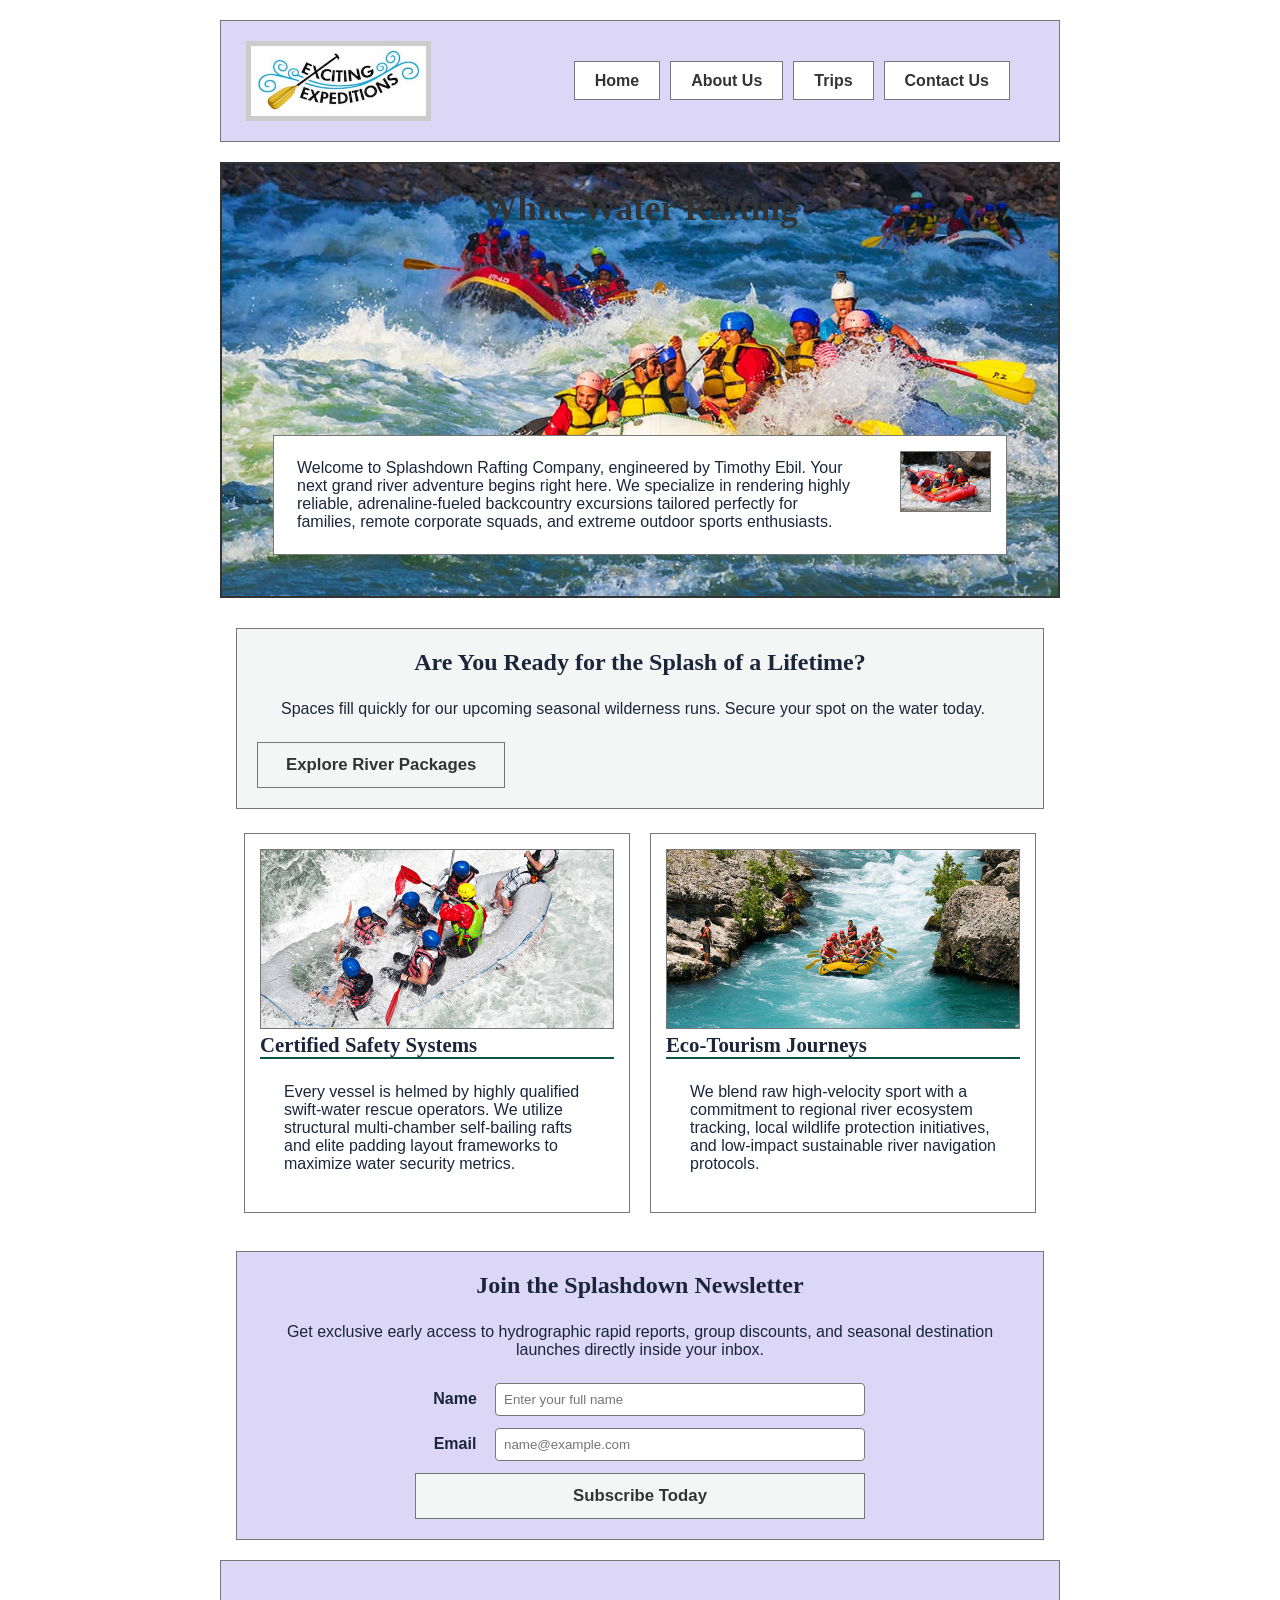
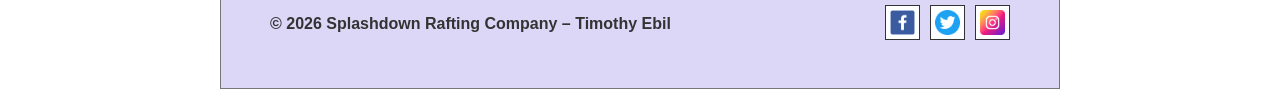
<file: wwr/index.html>
<!DOCTYPE html>
<html lang="en-US">

<head>
    <meta charset="UTF-8">
    <meta name="viewport" content="width=device-width, initial-scale=1.0">
    <meta name="description"
      content="Welcome to Splashdown Rafting Company. Book premier commercial white water rapid excursions, explore group packages, and register for our seasonal wild river runs.">
    <meta name="author" content="Timothy Ebil">
    <title>Home - Splashdown Rafting Company</title>
    <link rel="stylesheet" href="styles/rafting.css">
</head>

<body>
    <header>
        <img src="images/logo.jpg" alt="Splashdown Rafting Site Logo" class="logo">
        <nav>
            <ul>
                <li><a href="index.html">Home</a></li>
                <li><a href="about.html">About Us</a></li>
                <li><a href="trips.html">Trips</a></li>
                <li><a href="contact.html">Contact Us</a></li>
            </ul>
        </nav>
    </header>

    <main>
        <!-- Hero Section Container with Overlapping Absolute Elements -->
        <div class="hero">
            <img src="images/hero-rafting.jpg"
              alt="Commercial white water raft navigating a massive river drop rapid">
            <h1>White Water Rafting</h1>
            <article>
                <p>Welcome to Splashdown Rafting Company, engineered by Timothy Ebil. Your next
                    grand river adventure begins right here. We specialize in rendering highly
                    reliable, adrenaline-fueled backcountry excursions tailored perfectly for
                    families, remote corporate squads, and extreme outdoor sports enthusiasts.</p>
                <img src="images/adventure1.jpg"
                  alt="Excited rafters high-fiving after successfully navigating a river rapid run">
            </article>
        </div>

        <!-- Call to Action Section linking to Trips Page -->
        <section class="cta-banner">
            <h2>Are You Ready for the Splash of a Lifetime?</h2>
            <p>Spaces fill quickly for our upcoming seasonal wilderness runs. Secure your spot on
                the water today.</p>
            <a href="trips.html" class="cta-link-btn">Explore River Packages</a>
        </section>

        <!-- Advanced Main CSS Grid Feature Block Layout -->
        <section class="home-feature-grid">
            <div class="feature-card">
                <img src="images/adventure2.jpg"
                  alt="Close up view of high-grade safety helmet and equipment">
                <h3>Certified Safety Systems</h3>
                <p>Every vessel is helmed by highly qualified swift-water rescue operators. We
                    utilize structural multi-chamber self-bailing rafts and elite padding layout
                    frameworks to maximize water security metrics.</p>
            </div>
            <div class="feature-card">
                <img src="images/adventure3.jpg"
                  alt="Beautiful canyon river views during high sunset hours">
                <h3>Eco-Tourism Journeys</h3>
                <p>We blend raw high-velocity sport with a commitment to regional river ecosystem
                    tracking, local wildlife protection initiatives, and low-impact sustainable
                    river navigation protocols.</p>
            </div>
        </section>

        <!-- Semantic Interactive Newsletter Sign-up Form -->
        <section class="newsletter-section">
            <h2>Join the Splashdown Newsletter</h2>
            <p>Get exclusive early access to hydrographic rapid reports, group discounts, and
                seasonal destination launches directly inside your inbox.</p>
            <form action="#" method="post" class="newsletter-form">
                <div class="form-item">
                    <label for="newsname">Name</label>
                    <input type="text" id="newsname" name="newsname" required
                      placeholder="Enter your full name">
                </div>
                <div class="form-item">
                    <label for="newsemail">Email</label>
                    <input type="email" id="newsemail" name="newsemail" required
                      placeholder="name@example.com">
                </div>
                <button type="submit" class="form-submit-btn">Subscribe Today</button>
            </form>
        </section>
    </main>

    <footer>
        <p>&copy; 2026 Splashdown Rafting Company – Timothy Ebil</p>
        <nav class="socialmedia">
            <a href="https://facebook.com" target="_blank"><img src="images/facebook-icon.png"
                  alt="Visit Splashdown Rafting on our official Facebook profile page"></a>
            <a href="https://twitter.com" target="_blank"><img src="images/twitter-icon.png"
                  alt="Visit Splashdown Rafting on our official Twitter status page"></a>
            <a href="https://instagram.com" target="_blank"><img src="images/instagram-icon.png"
                  alt="Visit Splashdown Rafting on our official Instagram media page"></a>
        </nav>
    </footer>
</body>

</html>
</file>
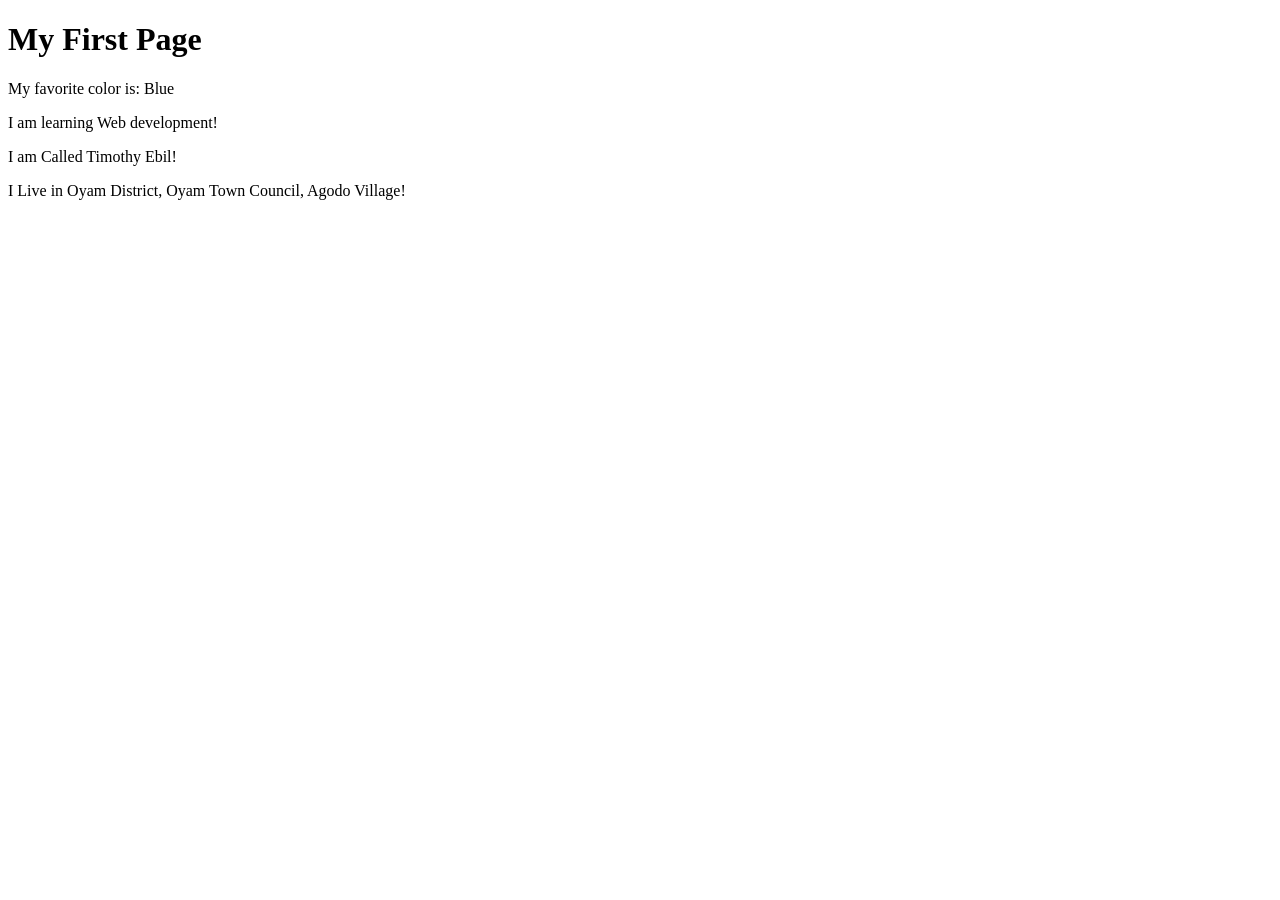
<file: week01/first-page.html>
<!DOCTYPE html>
<html lang="en">

<head>
    <meta charset="UTF-8">
    <meta name="viewport" content="width=device-width, initial-scale=1.0">
    <title>My First Page</title>
</head>

<body>
    <h1>My First Page</h1>
    <p>My favorite color is: Blue </p>
    <p>I am learning Web development!</p>
    <p>I am Called Timothy Ebil!</p>
    <p>I Live in Oyam District, Oyam Town Council, Agodo Village!</p>
</body>

</html>
</file>
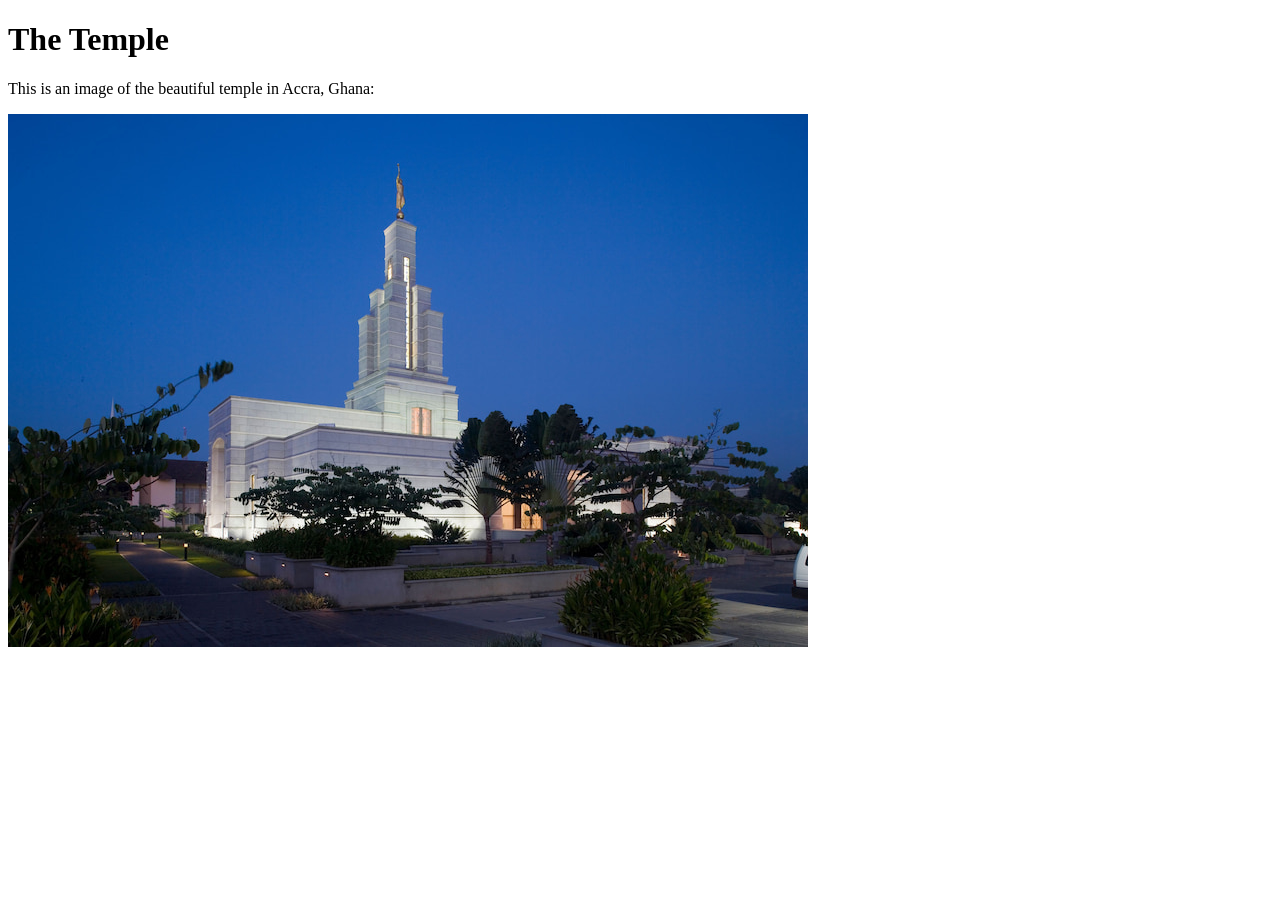
<file: week01/images-solution.html>
<!DOCTYPE html>
<html lang="en">

<head>
    <meta charset="UTF-8">
    <meta name="viewport" content="width=device-width, initial-scale=1.0">
    <title>Temple Image</title>
</head>

<body>
    <h1>The Temple</h1>
    <p>This is an image of the beautiful temple in Accra, Ghana:</p>
    <img src="images/temple-small.jpg" alt="The Accra Ghana Temple">

</body>

</html>
</file>
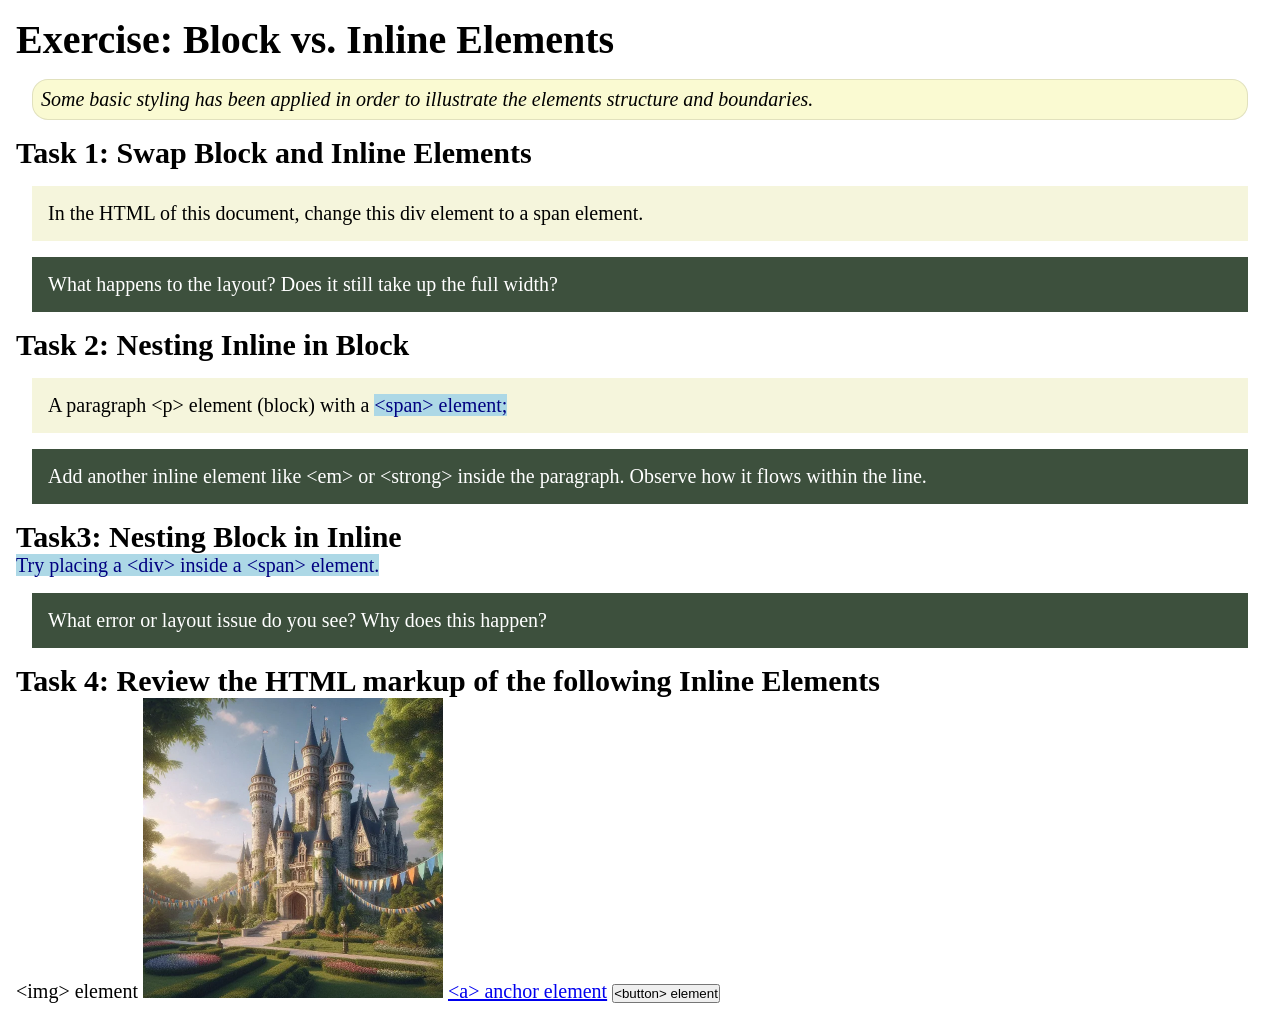
<file: week02/block-vs-inline.html>
<!DOCTYPE html>
<html lang="en">

<head>
    <meta charset="UTF-8">
    <meta name="viewport" content="width=device-width, initial-scale=1.0">
    <title>Exercise: Block vs. Inline Elements</title>
    <link rel="stylesheet" href="styles/block-vs-inline.css">
</head>

<body>
    <main>
        <h1>Exercise: Block vs. Inline Elements</h1>
        <p class="note">Some basic styling has been applied in order to illustrate the elements structure and
            boundaries.</p>

        <h2>Task 1: Swap Block and Inline Elements</h2>
        <div>In the HTML of this document, change this div element to a span element.</div>

        <p class="question">What happens to the layout? Does it still take up the full width?</p>

        <h2>Task 2: Nesting Inline in Block</h2>
        <p>A paragraph &lt;p&gt; element (block) with a <span>&lt;span&gt; element;</span></p>
        <p class="question">Add another inline element like &lt;em&gt; or &lt;strong&gt; inside the paragraph. Observe
            how it flows within the line.</p>

        <h2>Task3: Nesting Block in Inline</h2>
        <span>Try placing a &lt;div&gt; inside a &lt;span&gt; element.</span>
            <p class="question">What error or layout issue do you see? Why does this happen?</p>


            <h2>Task 4: Review the HTML markup of the following Inline Elements</h2>
        &lt;img&gt; element
        <img src="images/castle.webp" alt="placeholder image (images are inline)" width="300" height="300">
        <a href="https://churchofjesuschrist.org">&lt;a&gt; anchor element</a>
        <button type="button">&lt;button&gt; element</button>
    </main>
</body>

</html>
</file>
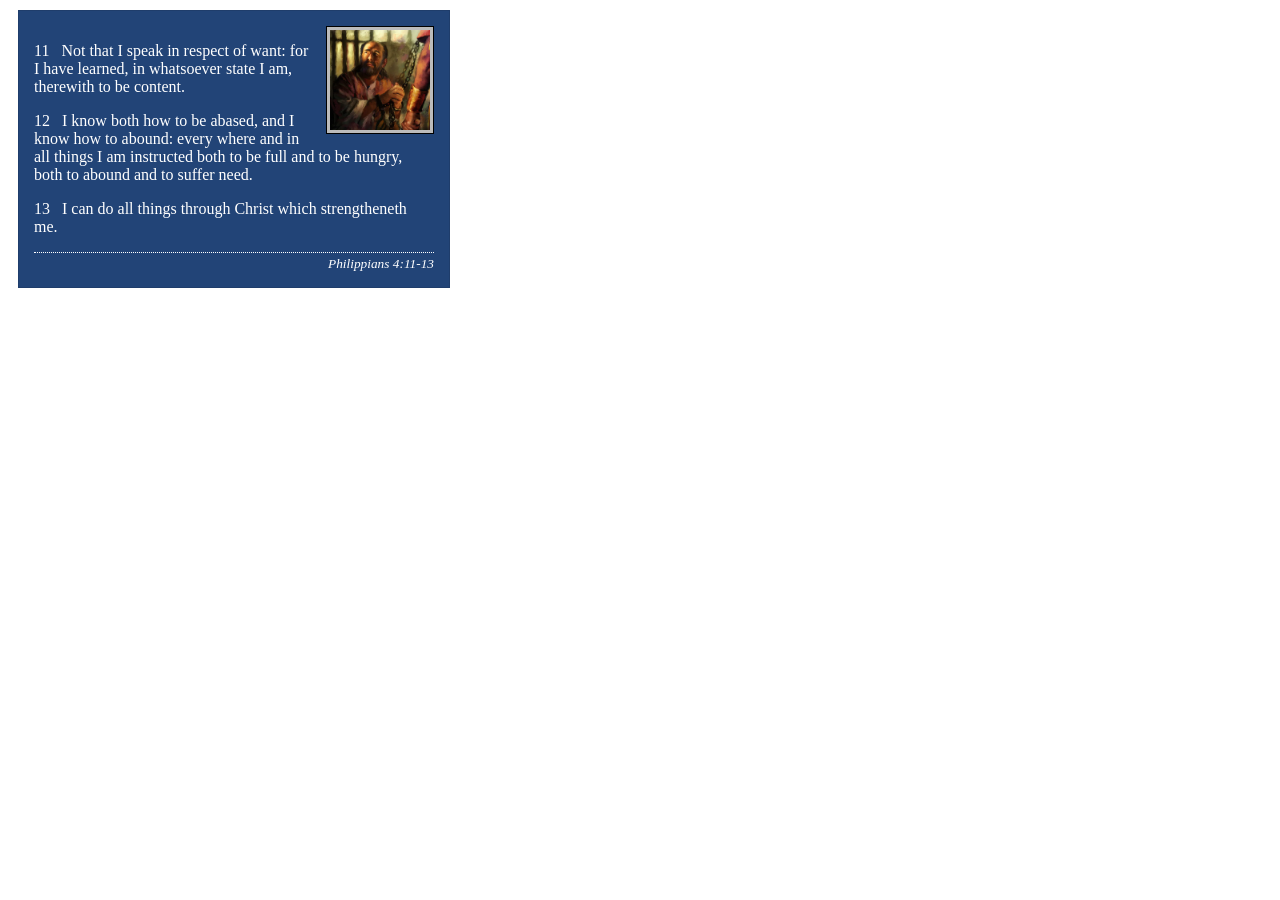
<file: week02/box-model-solution.html>
<!DOCTYPE html>
<html lang="en">
<head>
    <meta charset="UTF-8">
    <meta name="viewport" content="width=device-width, initial-scale=1.0">
    <title>Box Model Activity</title>
    <link rel="stylesheet" href="styles/box-model-solution.css">
</head>
<body>
    <main>
        <div class="callout">
            <img src="images/apostle-paul-imprisoned.webp" alt="Paul the Apostle - Imprisoned in Rome" width="200" height="200">
            <blockquote>
                <p>11 &nbsp; Not that I speak in respect of want: for I have learned, in whatsoever state I am, therewith to be content.</p>
                <p>12 &nbsp; I know both how to be abased, and I know how to abound: every where and in all things I am instructed both to be full and to be hungry, both to abound and to suffer need.</p>
                <p>13 &nbsp; I can do all things through Christ which strengtheneth me.</p>
            </blockquote>
            <cite>Philippians 4:11-13</cite>
        </div>
    </main>
</body>
</html>
</file>
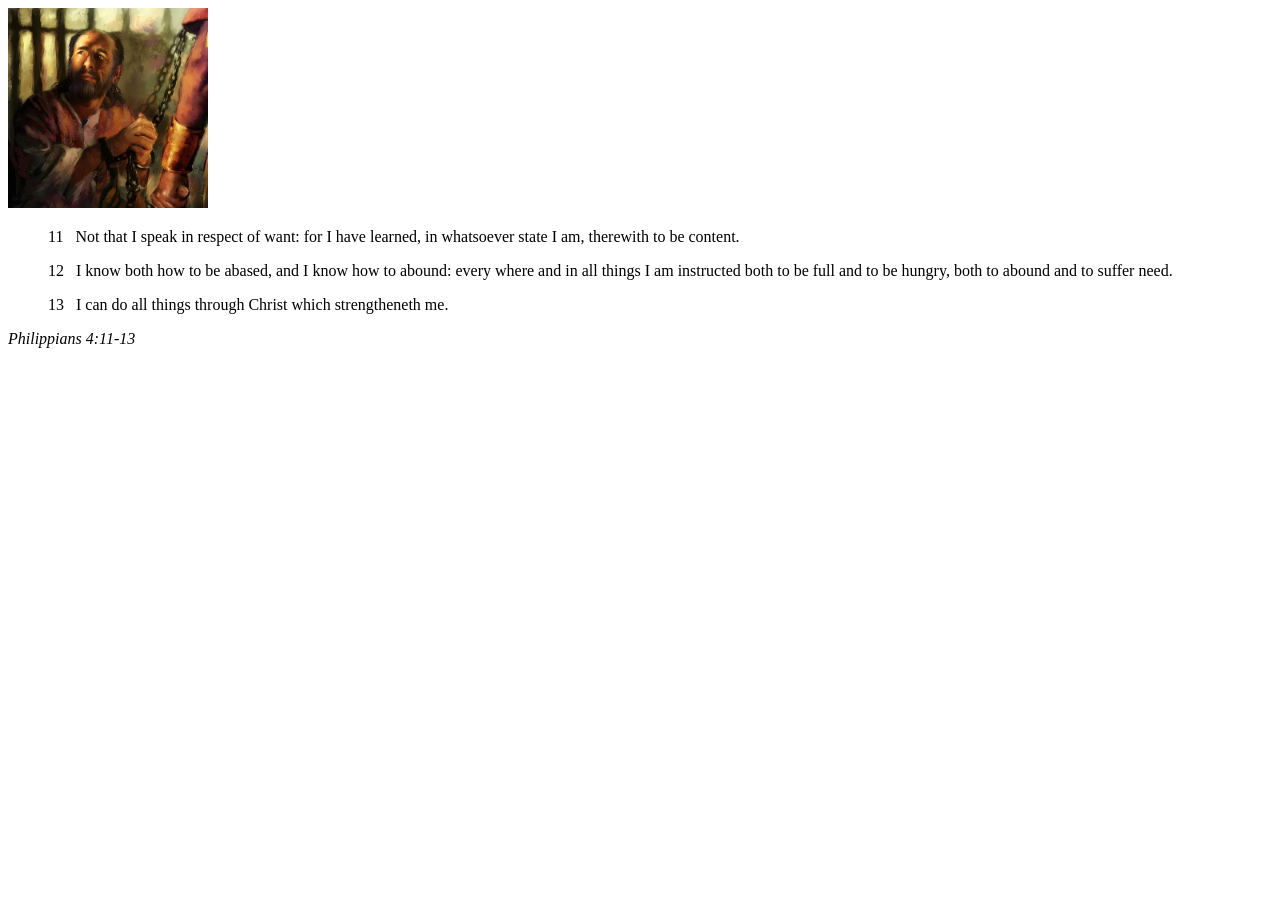
<file: week02/box-model.html>
<!DOCTYPE html>
<html lang="en">
<head>
    <meta charset="UTF-8">
    <meta name="viewport" content="width=device-width, initial-scale=1.0">
    <title>Box Model Activity</title>
</head>
<body>
    <main>
        <div class="callout">
            <img src="images/apostle-paul-imprisoned.webp" alt="Paul the Apostle - Imprisoned in Rome" width="200" height="200">
            <blockquote>
                <p>11 &nbsp; Not that I speak in respect of want: for I have learned, in whatsoever state I am, therewith to be content.</p>
                <p>12 &nbsp; I know both how to be abased, and I know how to abound: every where and in all things I am instructed both to be full and to be hungry, both to abound and to suffer need.</p>
                <p>13 &nbsp; I can do all things through Christ which strengtheneth me.</p>
            </blockquote>
            <cite>Philippians 4:11-13</cite>
        </div>
    </main>
</body>
</html>
</file>
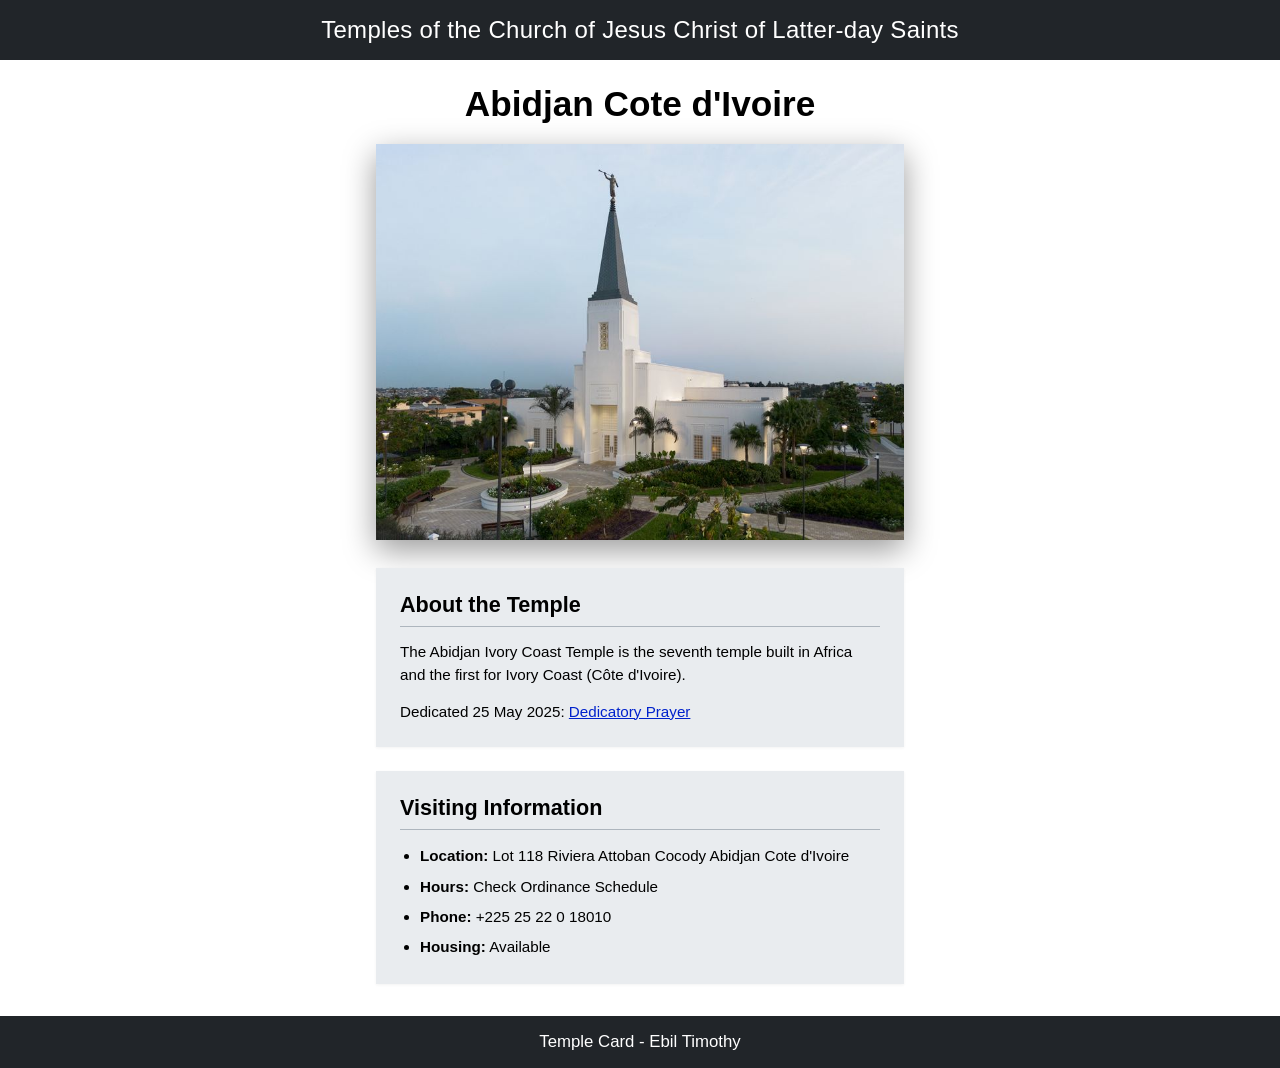
<file: week02/temple.html>
<!DOCTYPE html>
<html lang="en">

<head>
    <meta charset="UTF-8">
    <meta name="viewport" content="width=device-width, initial-scale=1.0">
    <title>Abidjan Cote d'Ivoire Temple Card</title>
    <!-- Links to the external style sheet in the subfolder -->
    <link rel="stylesheet" href="styles/temple.css">
</head>

<body>
    <header>
        <h1>Temples of the Church of Jesus Christ of Latter-day Saints</h1>
    </header>

    <main>
        <h2>Abidjan Cote d'Ivoire</h2>

        <!-- Main Temple Image Asset -->
        <img src="images/abidjan-ivory-coast.jpeg" alt="Abidjan Cote d'Ivoire Temple">

        <!-- Informational Section Container Cards -->
        <section class="info-block">
            <h3>About the Temple</h3>
            <p>The Abidjan Ivory Coast Temple is the seventh temple built in Africa and the first
                for Ivory Coast (Côte d'Ivoire).</p>
            <p>Dedicated 25 May 2025: <a
                  href="https://www.churchofjesuschrist.org/temples/dedicatory-prayer/abidjan-ivory-coast-temple/2025-05-25?lang=eng"
                  target="_blank" rel="noopener noreferrer">Dedicatory Prayer</a></p>
        </section>

        <section class="info-block">
            <h3>Visiting Information</h3>
            <ul>
                <li><strong>Location:</strong> Lot 118 Riviera Attoban Cocody Abidjan Cote d'Ivoire
                </li>
                <li><strong>Hours:</strong> Check Ordinance Schedule</li>
                <li><strong>Phone:</strong> +225 25 22 0 18010</li>
                <li><strong>Housing:</strong> Available</li>
            </ul>
        </section>
    </main>

    <footer>
        <p>Temple Card - Ebil Timothy</p>
    </footer>
</body>

</html>
</file>
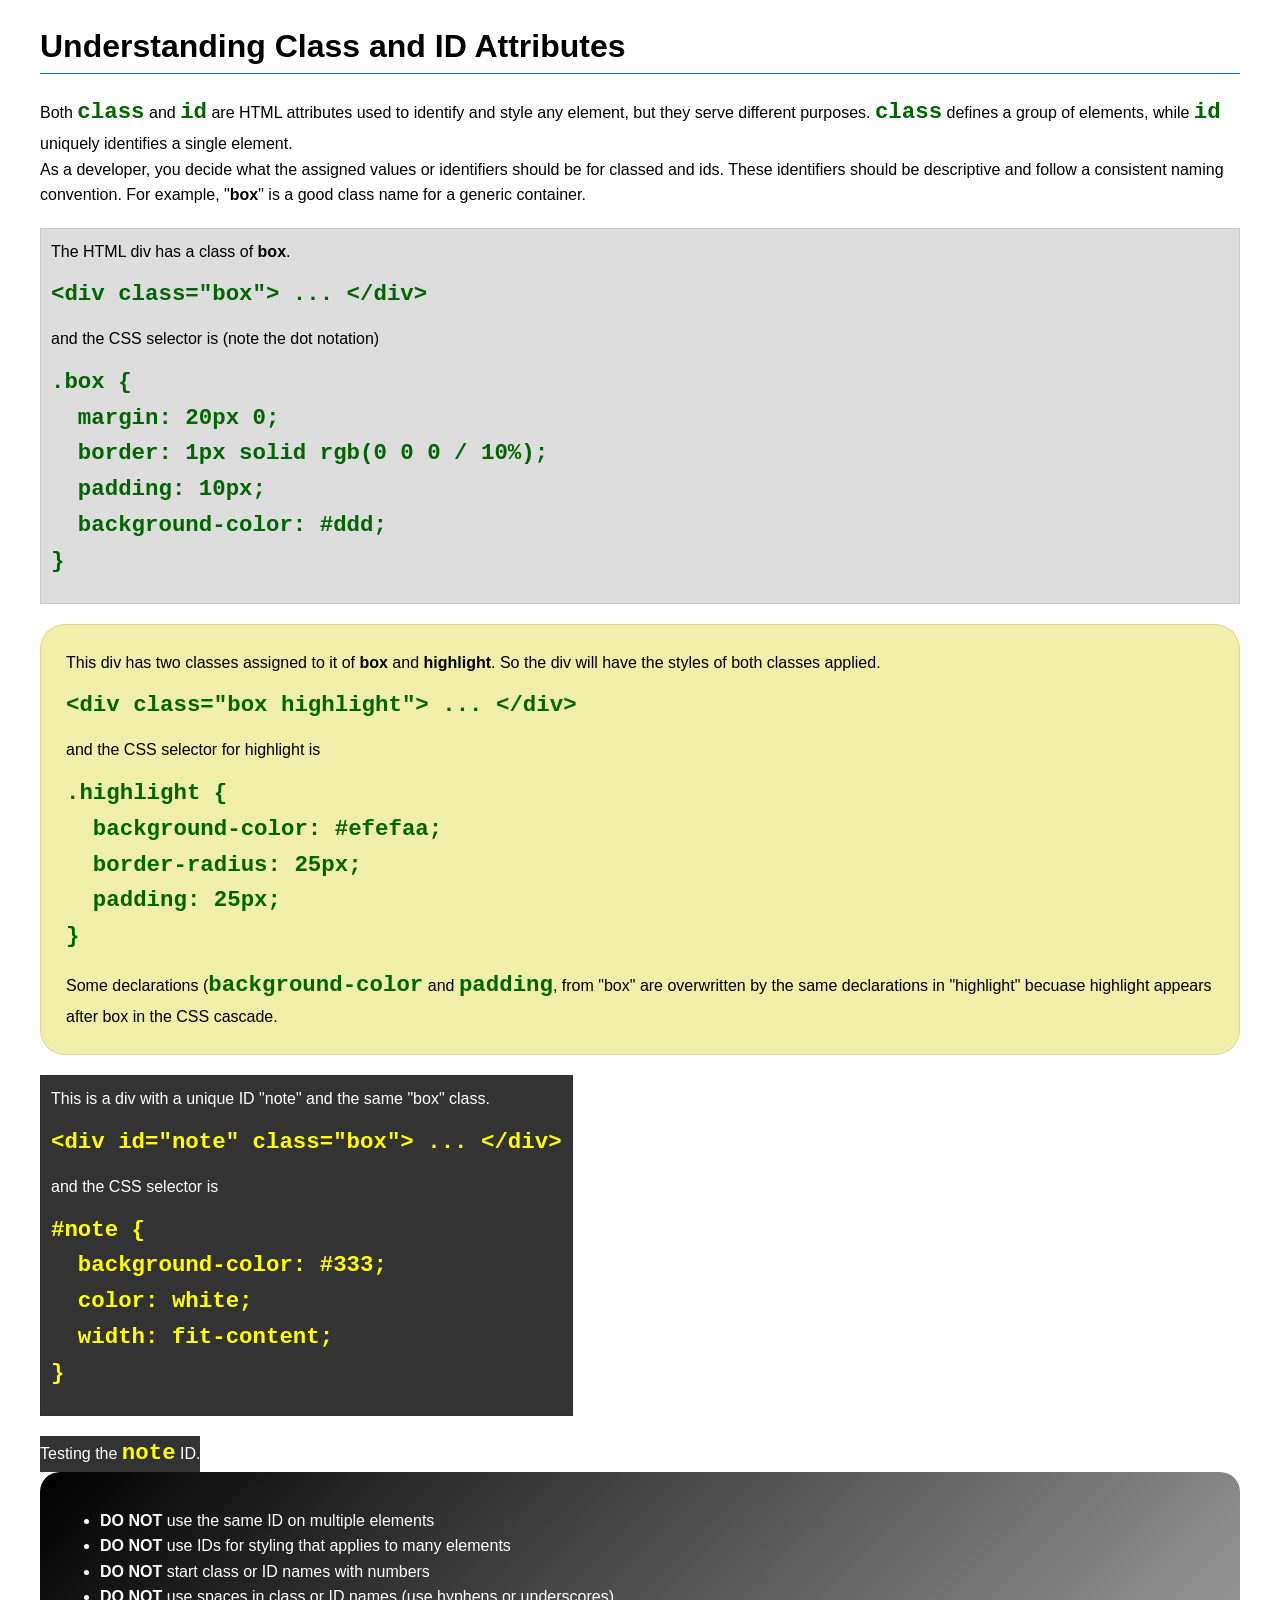
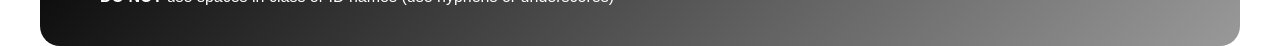
<file: week03/class-and-id.html>
<!DOCTYPE html>
<html lang="en">

<head>
    <meta charset="UTF-8">
    <meta name="viewport" content="width=device-width, initial-scale=1.0">
    <title>Class vs ID Attributes</title>
    <link rel="stylesheet" href="styles/class-and-id.css">
</head>

<body>
    <h1>Understanding Class and ID Attributes</h1>
    <p>Both <code>class</code> and <code>id</code> are HTML attributes used to identify and style any element, but they
        serve different purposes. <code>class</code> defines a group of elements, while <code>id</code> uniquely
        identifies a single element.</p>
    <p>As a developer, you decide what the assigned values or identifiers should be for classed and ids. These
        identifiers should be
        descriptive and follow a consistent naming convention. For example, "<strong>box</strong>" is a good class name
        for a generic container.</p>
    <div class="box">
        <p>The HTML div has a class of <strong>box</strong>.</p>
        <pre><code class="html">&lt;div class="box"&gt; ... &lt;/div&gt;</code></pre>
        and the CSS selector is (note the dot notation)
        <pre><code class="css">.box {
  margin: 20px 0;
  border: 1px solid rgb(0 0 0 / 10%);
  padding: 10px;
  background-color: #ddd; 
}</code></pre>
    </div>

    <div class="box highlight">
        <p>This div has two classes assigned to it of <strong>box</strong> and <strong>highlight</strong>. So the div
            will have the styles of both classes applied.</p>
        <pre><code class="html">&lt;div class="box highlight"&gt; ... &lt;/div&gt;</code></pre>
        and the CSS selector for highlight is
        <pre><code class="css">.highlight {
  background-color: #efefaa;
  border-radius: 25px;
  padding: 25px;
}</code></pre>
<p>Some declarations (<code>background-color</code> and <code>padding</code>, from "box" are overwritten by the same declarations in "highlight" becuase highlight appears after box in the CSS cascade.</p>
    </div>

    <div id="note" class="box">
        <p>This is a div with a unique ID "note" and the same "box" class.</p>
        <pre><code class="html">&lt;div id="note" class="box"&gt; ... &lt;/div&gt;</code></pre>
        and the CSS selector is
        <pre><code class="css">#note {
  background-color: #333;
  color: white;
  width: fit-content;
}</code></pre>
    </div>

    <div id="note">
        <p>Testing the <code>note</code> ID.</p>
    </div>

    <section id="best-practice">
        <ul>
            <li><strong>DO NOT</strong> use the same ID on multiple elements</li>
            <li><strong>DO NOT</strong> use IDs for styling that applies to many elements</li>
            <li><strong>DO NOT</strong> start class or ID names with numbers</li>
            <li><strong>DO NOT</strong> use spaces in class or ID names (use hyphens or underscores)</li>
        </ul>
    </section>




</body>

</html>
</file>
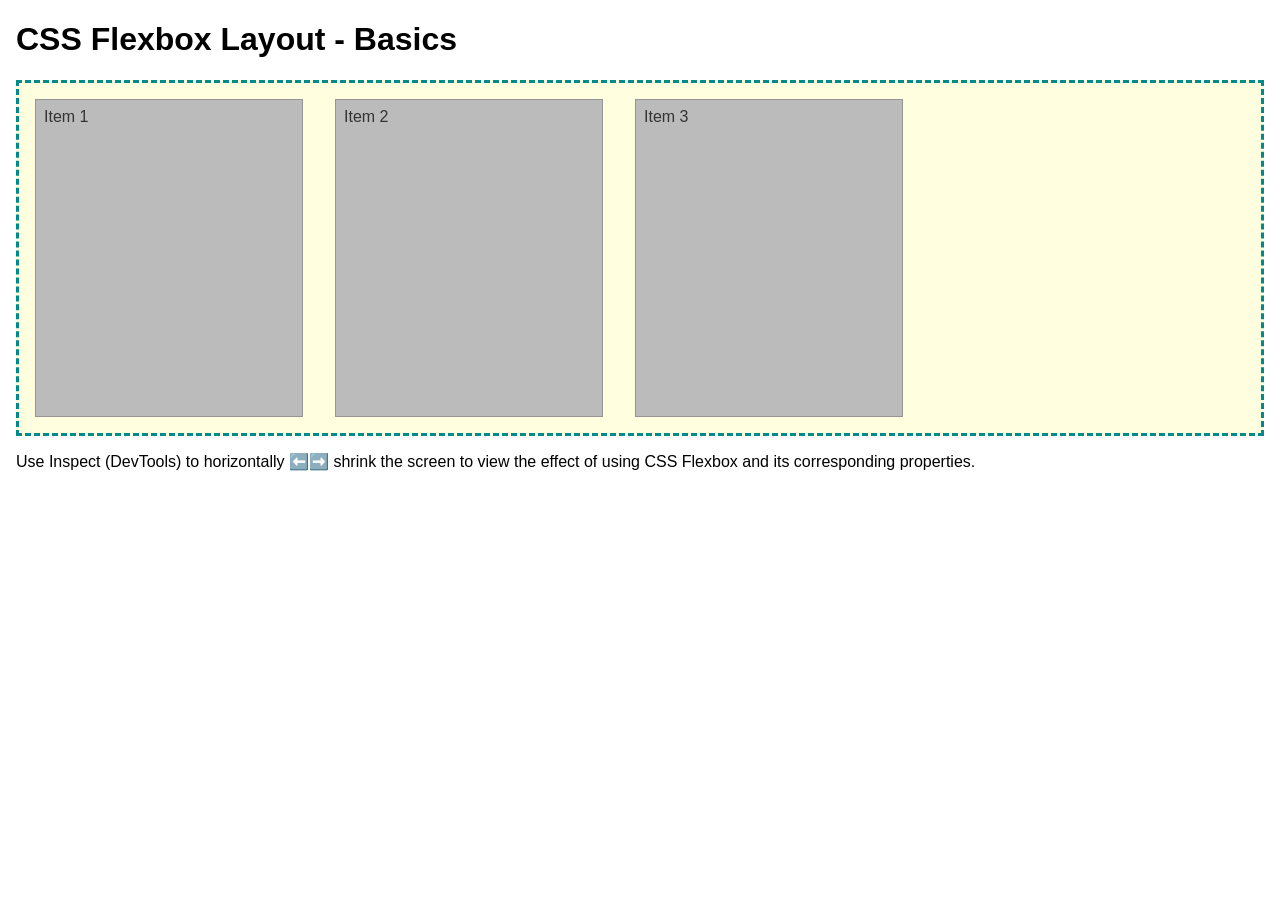
<file: week04/flexbox-layout.html>
<!DOCTYPE html>
<html lang="en">
<head>
    <meta charset="UTF-8">
    <meta name="viewport" content="width=device-width, initial-scale=1.0">
    <title>CSS Flexbox Layout - Basics</title>
    <link rel="stylesheet" href="styles/flexbox.css">
</head>
<body>
    <main>
        <h1>CSS Flexbox Layout - Basics</h1>
        <div class="flex-container">
            <div class="flex-item item1">Item 1</div>
            <div class="flex-item item2">Item 2</div>
            <div class="flex-item item3">Item 3</div>
        </div>
        <p>Use Inspect (DevTools) to horizontally ⬅️➡️ shrink the screen to view the effect of using CSS Flexbox and its corresponding properties.</p>
    </main>
</body>
</html>
</file>
<file: wwr/styles/rafting.css>
/* ==========================================
   1. VARIABLES & STANDARDISED HEX SCHEME
   ========================================== */
:root {
    --primary: #0b5345;
    /* Deep Teal */
    --secondary: #d35400;
    /* Safety Orange Accent */
    --dark-navy: #1b263b;
    /* Dark Navy Text */
    --yellow: #f1c40f;
    /* Sun Yellow Accent */
    --white: #ffffff;
    --purple-tint: #dcd6f7;
    /* Header/Footer Tint */
    --light-gray: #f4f6f6;
    --dark-gray: #333333;
    --border-color: #777777;
    --heading-font: "Times New Roman", "Georgia", serif;
    --body-font: Arial, Helvetica, sans-serif;
}

/* ==========================================
   2. BOX-MODEL RESET & SHARED TYPOGRAPHY
   ========================================== */
* {
    margin: 0;
    /* FIXED: Replaced illegal hex code with valid numeric 0 */
    padding: 0;
    /* FIXED: Replaced illegal hex code with valid numeric 0 */
    box-sizing: border-box;
}

body {
    font-family: var(--body-font);
    color: var(--dark-navy);
    background-color: var(--white);
}

/* Unified layout width constraints across all viewport containers */
header,
main,
footer {
    width: 840px;
    margin: 20px auto;
}

h1,
h2,
h3 {
    font-family: var(--heading-font);
    color: var(--dark-navy);
    text-align: center;
}

nav,
p,
section,
article,
fieldset {
    margin: 16px;
    padding: 8px;
}

.socialmedia a {
    text-decoration: none;
}

/* ==========================================
   3. SHARED BRANDING LAYOUT MATRICES (GRID / FLEX)
   ========================================== */
header,
footer {
    display: grid;
    grid-template-columns: 1fr auto;
    align-items: center;
    background-color: var(--purple-tint);
    padding: 20px 25px;
    border: 1px solid var(--border-color);
}

header .logo {
    max-height: 80px;
    background-color: #cccccc;
    padding: 5px;
}

header nav ul,
.socialmedia {
    list-style: none;
    /* FIXED: Replaced illegal hex code with valid 'none' keyword */
    display: flex;
    gap: 10px;
}

header nav a {
    text-decoration: none;
    font-weight: bold;
    color: var(--dark-gray);
    padding: 10px 20px;
    border: 1px solid var(--border-color);
    background-color: var(--white);
    transition: all 0.2s ease-in-out;
}

header nav a:hover {
    color: var(--yellow);
    background-color: var(--secondary);
    border-color: var(--secondary);
}

/* ==========================================
   4. COMPRESSED COMPONENT INTERFACE SHARDS (BUTTONS)
   ========================================== */
.cta-link-btn,
.form-submit-btn,
.contact-cta-btn {
    display: inline-block;
    padding: 12px 28px;
    background-color: var(--light-gray);
    color: var(--dark-gray);
    border: 1px solid var(--border-color);
    text-decoration: none;
    font-weight: bold;
    font-size: 1.05rem;
    cursor: pointer;
    transition: all 0.2s ease-in-out;
}

.cta-link-btn:hover,
.form-submit-btn:hover,
.contact-cta-btn:hover {
    color: var(--white);
    background-color: var(--secondary);
    border-color: var(--secondary);
}

/* ==========================================
   5. ABSOLUTE HERO POSITIONING MODULE
   ========================================== */
.hero {
    position: relative;
    border: 2px solid var(--dark-gray);
}

.hero > img {
    display: block;
    width: 100%;
    height: auto;
}

.hero h1 {
    position: absolute;
    top: 15px;
    width: 100%;
    padding: 10px;
    font-size: 2.2rem;
    color: var(--dark-gray);
}

.hero article {
    position: absolute;
    bottom: 25px;
    left: 35px;
    right: 35px;
    background-color: #ffffff;
    border: 1px solid var(--border-color);
    padding: 15px;
}

.hero article p {
    width: 82%;
    float: left;
    margin: 0;
    /* FIXED: Replaced illegal hex code with valid numeric 0 */
}

.hero article img {
    float: right;
    width: 13%;
    border: 1px solid var(--border-color);
    background-color: #cccccc;
}

.hero article::after,
.trip-card::after {
    content: "";
    display: table;
    clear: both;
}

/* ==========================================
   6. SHARED PAGE SECTION STYLING (GRID INTERNALS)
   ========================================== */
.history,
.adventure,
.cta-banner,
.newsletter-section,
.employee-section,
.trips-intro,
.trips-table-section {
    background-color: var(--light-gray);
    border: 1px solid var(--border-color);
    padding: 20px;
    margin-top: 30px;
}

.history h2,
.adventure h2,
.trips-table-section h2 {
    margin-bottom: 15px;
    font-size: 1.8rem;
}

.history-container,
.home-feature-grid,
.contact-layout-grid,
.adventure-grid,
.employee-grid {
    display: grid;
    gap: 20px;
}

.history-container {
    grid-template-columns: 1fr 200px 1fr;
    align-items: start;
}

.home-feature-grid {
    grid-template-columns: 1fr 1fr;
}

.adventure-grid {
    grid-template-columns: repeat(5, 1fr);
}

.employee-grid {
    grid-template-columns: repeat(3, 1fr);
    margin-top: 20px;
}

.history-img,
.feature-card img,
.adventure-grid img,
.trip-card img {
    width: 100%;
    height: auto;
    border: 1px solid var(--border-color);
}

.history-img {
    background-color: var(--dark-gray);
}

/* ==========================================
   7. PHOTO MATRICES, FIGURES, & DATA TABLES
   ========================================== */
.adventure-grid figure,
.employee-grid figure {
    margin: 0;
    /* FIXED: Replaced illegal hex code with valid numeric 0 */
    padding: 0;
    /* FIXED: Replaced illegal hex code with valid numeric 0 */
    text-align: center;
}

.adventure-grid img {
    aspect-ratio: 1 / 1;
    object-fit: cover;
    background-color: #cccccc;
}

.feature-card {
    background-color: var(--white);
    border: 1px solid var(--border-color);
    padding: 15px;
}

.feature-card img {
    height: 180px;
    object-fit: cover;
}

.feature-card h3 {
    font-size: 1.3rem;
    margin-bottom: 8px;
    border-bottom: 2px solid var(--primary);
    text-align: left;
}

/* ==========================================
   8. FORMS MODULE & SELECTION LABELS
   ========================================== */
.newsletter-section {
    background-color: var(--purple-tint);
    text-align: center;
}

.newsletter-form,
.form-container form {
    display: flex;
    flex-direction: column;
    gap: 12px;
}

.newsletter-form {
    max-width: 450px;
    margin: 15px auto 0 auto;
}

.form-item {
    display: grid;
    grid-template-columns: 80px 1fr;
    align-items: center;
}

.form-item label,
.radio-group legend {
    font-weight: bold;
}

.form-item input,
.form-item textarea {
    width: 100%;
    padding: 8px;
    border: 1px solid var(--border-color);
    border-radius: 4px;
}

.radio-group {
    border: none;
    margin: 5px 0;
}

.radio-option,
.checkbox-option {
    display: flex;
    align-items: center;
    gap: 10px;
    padding-left: 80px;
}

.radio-option input,
.checkbox-option input {
    width: 16px;
    height: 16px;
    accent-color: var(--primary);
    cursor: pointer;
}

/* ==========================================
   9. TRIPS CATALOG SPECIFICATIONS 
   ========================================== */
.trips-catalog-grid {
    display: flex;
    flex-direction: column;
    gap: 25px;
}

.trip-card {
    display: grid;
    grid-template-columns: 240px 1fr;
    background-color: var(--white);
    border: 1px solid var(--border-color);
}

.trip-card img {
    height: 100%;
    object-fit: cover;
}

.trip-card-content {
    padding: 15px;
    display: flex;
    flex-direction: column;
    gap: 8px;
}

.trip-card-content h2 {
    text-align: left;
    color: var(--primary);
}

.table-scroller {
    width: 100%;
    overflow-x: auto;
    border: 1px solid var(--border-color);
}

table {
    width: 100%;
    border-collapse: collapse;
    background-color: var(--white);
}

th,
td {
    padding: 12px 15px;
    border: 1px solid var(--border-color);
}

th {
    background-color: var(--purple-tint);
    font-weight: bold;
    color: var(--dark-gray);
    text-align: left;
}

tr:nth-child(even) {
    background-color: var(--light-gray);
}

/* ==========================================
   10. FOOTER SPECIFICS & OVERRIDES
   ========================================== */
footer p {
    color: var(--dark-gray);
    font-weight: bold;
}

.socialmedia img {
    width: 35px;
    height: 35px;
    border: 1px solid var(--dark-gray);
    background-color: var(--white);
    padding: 4px;
}

/* Custom Contact Page Grid & Map Overrides */
.contact-layout-grid {
    grid-template-columns: 1fr 1fr;
}

.map-container iframe {
    width: 100%;
    height: 100%;
    min-height: 380px;
    border: none;
    display: block;
}

.employee-grid img {
    width: 120px;
    height: 120px;
    object-fit: cover;
    border-radius: 50%;
    background-color: #cccccc;
    margin-bottom: 12px;
}

.contact-cta-banner {
    background-color: var(--dark-navy);
    color: var(--white);
    text-align: center;
    padding: 25px;
}

.contact-cta-banner h2 {
    color: var(--white);
}

.contact-cta-btn {
    background-color: var(--white);
    margin-top: 15px;
}
</file>
<file: week02/styles/block-vs-inline.css>
* {
    margin: 0;
    padding: 0;
}

body {
    font-size: 20px;
    margin: 1rem;
}

p,
div {
    background-color: beige;
    margin: 1rem;
    padding: 1rem;
}

span {
    color: navy;
    background-color: lightblue;
}

code {
    margin: 0;
    padding: 0;
    color: green;
    font-size: 1.2rem;
}

.note {
    font-style: italic;
    background-color: lightgoldenrodyellow;
    border-radius: 1rem;
    border: 1px solid rgb(0 0 0 / 10%);
    margin: 1rem;
    padding: .5rem;
}

.question {
    background-color: #3d503d;
    color: #fff;
}
</file>
<file: week02/styles/box-model-solution.css>
.callout {
    max-width: 400px;
    margin: 10px;
    border: 1px solid rgba(0, 0, 0, .1);
    padding: 15px;
    background-color: #247;
    color: #fff;
}

.callout img {
    float: right;
    margin: 0 0 10px 15px;
    border: 1px solid #000;
    padding: 3px;
    background-color: #bbb;
    width: 100px;
    height: auto;

}

blockquote {
    margin: 0;
}

cite {
    display: block;
    border-top: 1px dotted #fff;
    padding-top: 3px;
    text-align: right;
    font-size: smaller;
}
</file>
<file: week02/styles/temple.css>
/* Universal element resets and structural sizing properties */
* {
    box-sizing: border-box;
    margin: 0;
    padding: 0;
}

body {
    font-family: Arial, Helvetica, sans-serif;
    background-color: #ffffff;
    color: #000000;
    display: flex;
    flex-direction: column;
    align-items: center;
}

/* Full-width dark layout elements matching the screen cap headers */
header,
footer {
    background-color: #212529;
    color: #ffffff;
    width: 100%;
    text-align: center;
    padding: 16px 12px;
}

header h1 {
    font-size: 1.5rem;
    font-weight: normal;
    letter-spacing: 0.3px;
}

footer p {
    font-size: 1.05rem;
}

/* Centered layout canvas block wrapper */
main {
    width: 100%;
    max-width: 560px;
    /* Limits standard workspace width relative to image scales */
    padding: 24px 16px;
    display: flex;
    flex-direction: column;
}

main h2 {
    font-size: 2.2rem;
    text-align: center;
    margin-bottom: 20px;
    color: #000000;
}

/* Replicates the prominent soft bleed drop shadow around the photo container */
main img {
    width: 100%;
    height: auto;
    display: block;
    margin-bottom: 28px;
    box-shadow: 0 10px 30px rgba(0, 0, 0, 0.4);
}

/* Soft light gray card information boxes */
.info-block {
    background-color: #e9ecef;
    padding: 24px;
    margin-bottom: 24px;
    box-shadow: 0 1px 3px rgba(0, 0, 0, 0.05);
}

.info-block:last-of-type {
    margin-bottom: 8px;
}

/* Crisp narrow rule dividers below subheadings */
.info-block h3 {
    font-size: 1.35rem;
    color: #000000;
    margin-bottom: 14px;
    padding-bottom: 8px;
    border-bottom: 1px solid #adb5bd;
}

.info-block p {
    font-size: 0.95rem;
    line-height: 1.5;
    margin-bottom: 14px;
}

.info-block p:last-child {
    margin-bottom: 0;
}

/* Bullet item styles and configurations */
.info-block ul {
    list-style-type: disc;
    padding-left: 20px;
}

.info-block li {
    font-size: 0.95rem;
    line-height: 1.6;
    margin-bottom: 6px;
}

.info-block li:last-child {
    margin-bottom: 0;
}

/* Hyperlinks decoration overrides */
.info-block a {
    color: #0022cc;
    text-decoration: underline;
}

.info-block a:hover {
    color: #0011aa;
}
</file>
<file: week03/styles/class-and-id.css>
body {
    font-family: Arial, sans-serif;
    line-height: 1.6;
    margin: 0;
    padding: 0 40px;
}

h1 {
    border-bottom: 1px solid rgb(0 110 182);
    padding-bottom: 0;
}



p {
    margin: 0;
}

code {
    color: darkgreen;
    font-weight: 700;
    font-size: 1.4rem;
}

/* Class examples - can be reused */

.box {
    margin: 20px 0;
    border: 1px solid rgb(0 0 0 / 10%);
    padding: 10px;
    background-color: #ddd; /* this is shorthand for #dddddd */
}

.highlight {
    background-color: #efefaa;
    border-radius: 25px;
    padding: 25px;
}

/* ID examples - should be unique */

#note {
    background-color: #333;
    color: white;
    width: fit-content;
}

#note code {
    color: yellow;
}

#best-practice {
    background: linear-gradient(135deg, #000 0%, #999 100%);
    color: white;
    border-radius: 20px;
    padding: 20px
}
</file>
<file: week04/styles/flexbox.css>
body {
    font-family: Helvetica, Arial, sans-serif;
    margin: 1rem;
}

.flex-container {
    border: 3px dashed darkcyan;
    background-color: lightyellow;
    display: flex;
    flex-wrap: wrap;
}

.flex-item {
    width: 250px;
    margin: 1rem;
    border: 1px solid rgb(0 0 0 / 20%);
    padding: 0.5rem;
    background-color: #bbb;
    color: #333;
}

.item1 {
    min-height: 100px;
}

.item2 {
    min-height: 200px;
}

.item3 {
    min-height: 300px;
}
</file>
